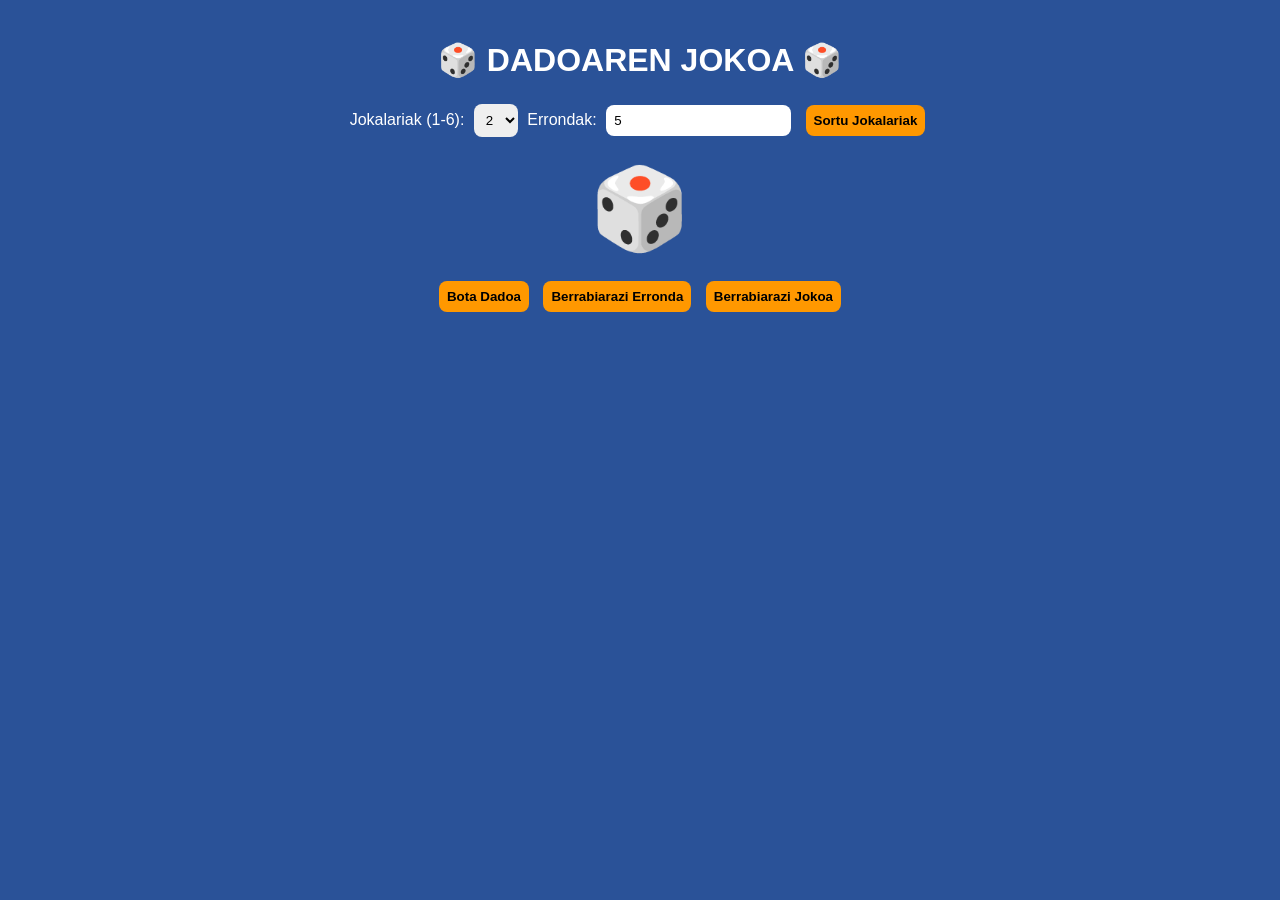
<file: game-hub/games/dado/index.html>
<!DOCTYPE html>
<html lang="es">

<head>
    <meta charset="UTF-8">
    <meta name="viewport" content="width=device-width, initial-scale=1.0">
    <title>Juego Profesional del Dado</title>
    <link rel="stylesheet" href="style.css">
    <link rel="manifest" href="manifest.json">
    <meta name="theme-color" content="#ff9800">

</head>

<body>

    <h1>🎲 DADOAREN JOKOA 🎲</h1>

    <div class="config">
        <label>Jokalariak (1-6):</label>
        <select id="numJugadores">
            <option value="1">1</option>
            <option value="2" selected>2</option>
            <option value="3">3</option>
            <option value="4">4</option>
            <option value="5">5</option>
            <option value="6">6</option>
        </select>

        <label>Errondak:</label>
        <input type="number" id="numRondas" min="1" value="5">

        <button onclick="crearJugadores()">Sortu Jokalariak</button>
    </div>

    <div id="jugadoresContainer"></div>

    <div class="dado-container">
        <div id="dado" class="dado">🎲</div>
    </div>

    <div class="botones">
        <button onclick="tirarDado()">Bota Dadoa</button>
        <button onclick="reiniciarRonda()">Berrabiarazi Erronda</button>
        <button onclick="reiniciarJuego()">Berrabiarazi Jokoa</button>
    </div>

    <h2 id="infoRonda"></h2>
    <div id="resultado"></div>
    <div id="tablaPuntos"></div>

    <script src="script.js"></script>
</body>

</html>
</file>
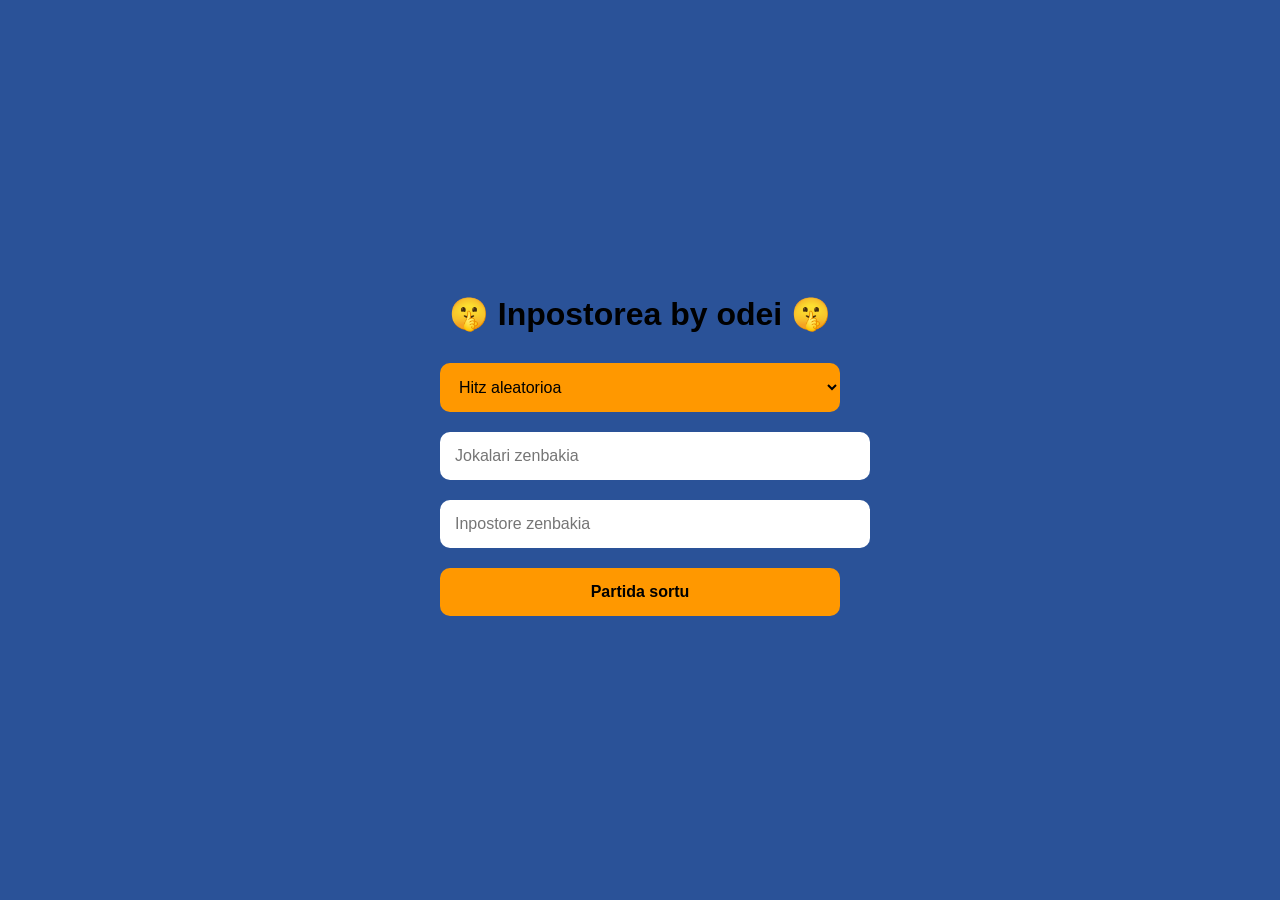
<file: game-hub/games/impostor/index.html>
<!DOCTYPE html>
<html lang="eus">

<head>
    <meta charset="UTF-8">
    <meta name="viewport" content="width=device-width, initial-scale=1.0">
    <title>Inpostorea by Odei</title>
    <link rel="stylesheet" href="style.css">
    <link rel="manifest" href="manifest.json">
    <meta name="theme-color" content="#3498db">
</head>
<script>
    if ("serviceWorker" in navigator) {
        navigator.serviceWorker.register("service-worker.js");
    }
</script>

<body>

    <div class="container">
        <h1>🤫 Inpostorea by odei 🤫</h1>

        <div id="config">

            <select id="modoPalabra">
                <option value="aleatoria">Hitz aleatorioa</option>
                <option value="manual">Jarri nire hitz propioa</option>
            </select>

            <input type="text" id="palabraManual" placeholder="Idatzi zure hitza" class="oculto">

            <input type="number" id="jokalari" placeholder="Jokalari zenbakia">
            <input type="number" id="inpostoreak" placeholder="Inpostore zenbakia">

            <button id="btnGenerar">Partida sortu</button>
        </div>

        <div id="juego" class="oculto">
            <h2>Jokalari <span id="numeroJugador"></span></h2>
            <button id="btnVerRol">Mantendu rol-a ikusteko</button>
            <div id="rol"></div>
            <button id="btnSiguiente">Hurrengo jokalria</button>
        </div>
    </div>

    <script src="script.js"></script>
</body>

</html>
</file>
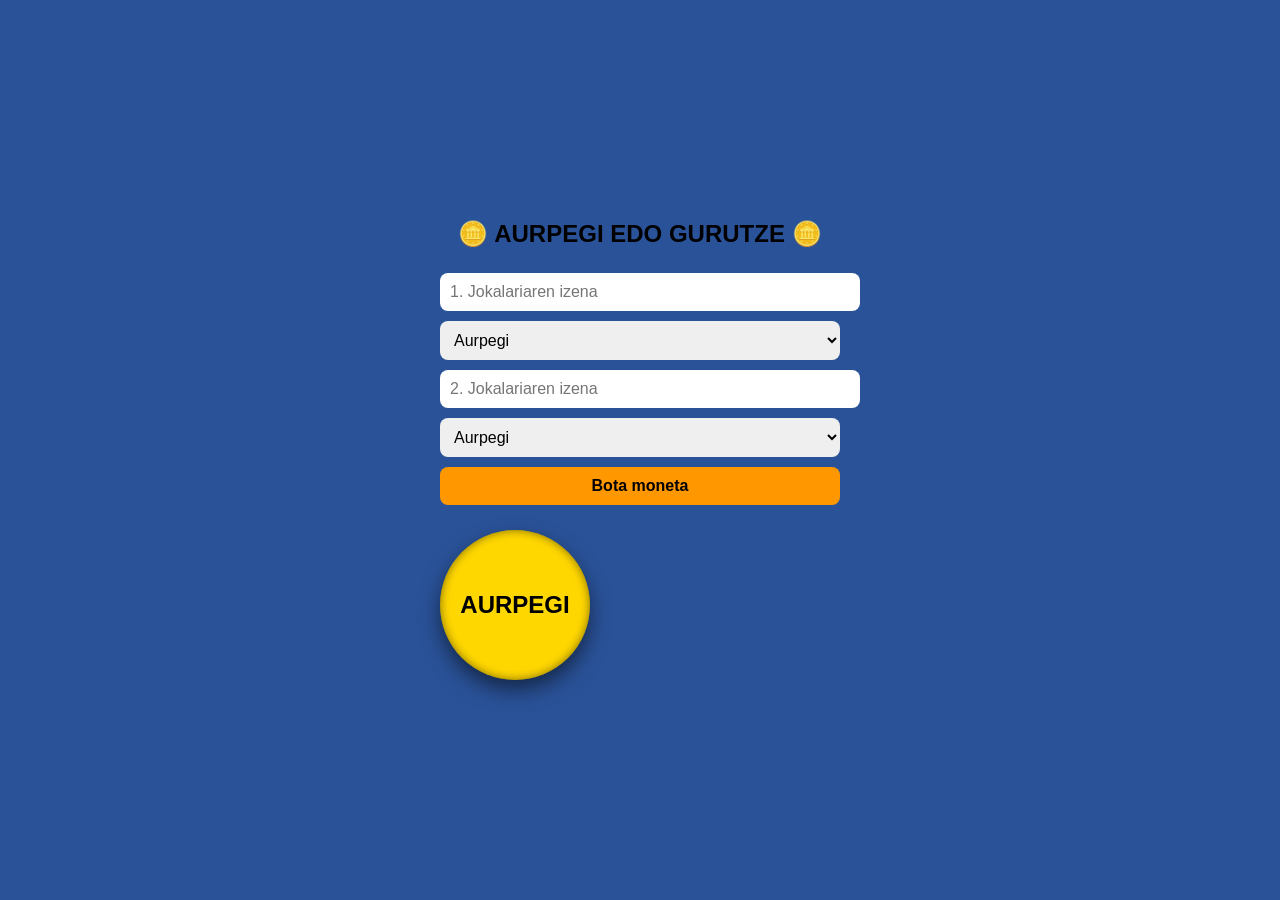
<file: game-hub/games/moneda/index.html>
<!DOCTYPE html>
<html lang="es">
<head>
    <meta charset="UTF-8">
    <title>Aurpegi edo Gurutze</title>
    <meta name="viewport" content="width=device-width, initial-scale=1.0">

    <link rel="stylesheet" href="style.css">
    
    <link rel="manifest" href="manifest.json">
</head>
<body>

<div class="container">

    <h2>🪙 AURPEGI EDO GURUTZE 🪙</h2>

    <input type="text" id="p1" placeholder="1. Jokalariaren izena">
    <select id="choice1">
        <option value="cara">Aurpegi</option>
        <option value="cruz">Gurutze</option>
    </select>

    <input type="text" id="p2" placeholder="2. Jokalariaren izena">
    <select id="choice2">
        <option value="cara">Aurpegi</option>
        <option value="cruz">Gurutze</option>
    </select>

    <button id="lanzarBtn">Bota moneta</button>

    <div class="coin-container">
        <div class="coin" id="coin">
            <div class="face cara">AURPEGI</div>
            <div class="face cruz">GURUTZE</div>
        </div>
    </div>

    <div class="result" id="resultado"></div>

</div>

<script src="script.js"></script>

</body>
</html>
</file>
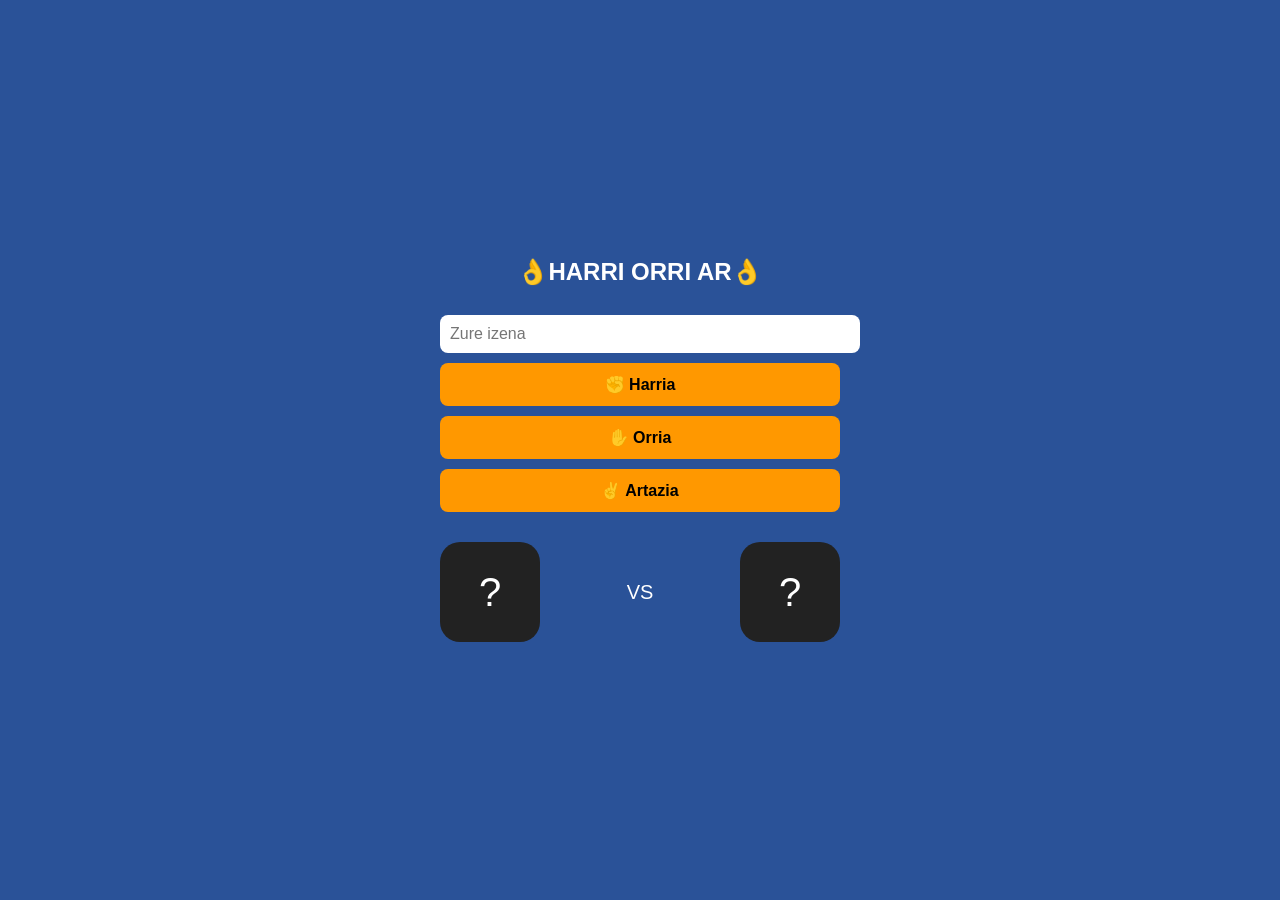
<file: game-hub/games/ppt/index.html>
<!DOCTYPE html>
<html lang="es">
<head>
    <meta charset="UTF-8">
    <title>Piedra Papel Tijera vs Máquina</title>
    <meta name="viewport" content="width=device-width, initial-scale=1.0">

    <link rel="stylesheet" href="style.css">
    <link rel="manifest" href="manifest.json">
</head>
<body>

<div class="container">

    <h2>👌HARRI ORRI AR👌</h2>

    <input type="text" id="playerName" placeholder="Zure izena">

    <div class="choices">
        <button class="choice" data-value="piedra">✊ Harria</button>
        <button class="choice" data-value="papel">✋ Orria</button>
        <button class="choice" data-value="tijera">✌️ Artazia</button>
    </div>

    <div class="arena">
        <div class="mano" id="manoJugador">?</div>
        <div class="vs">VS</div>
        <div class="mano" id="manoMaquina">?</div>
    </div>

    <div class="result" id="resultado"></div>

</div>

<script src="script.js"></script>

</body>
</html>
</file>
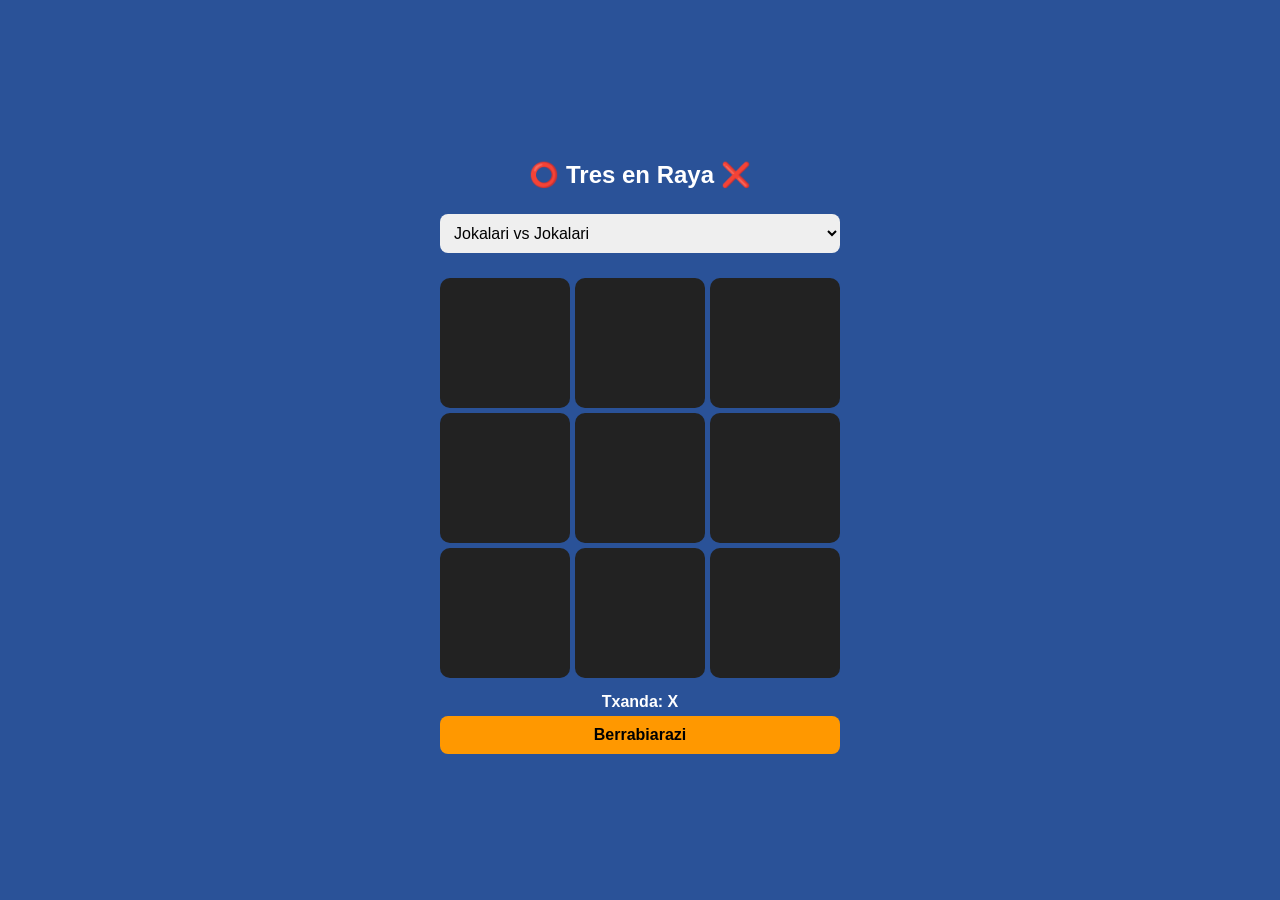
<file: game-hub/games/tres/index.html>
<!DOCTYPE html>
<html lang="es">
<head>
    <meta charset="UTF-8">
    <title>Tres en Raya</title>
    <meta name="viewport" content="width=device-width, initial-scale=1.0">

    <link rel="stylesheet" href="style.css">
    <link rel="manifest" href="manifest.json">
</head>
<body>

<div class="container">

    <h2>⭕ Tres en Raya ❌</h2>

    <select id="modo">
        <option value="pvp">Jokalari vs Jokalari</option>
        <option value="cpu">Jokalari vs Makina</option>
    </select>

    <div class="board" id="board"></div>

    <div class="status" id="status"></div>

    <button id="resetBtn">Berrabiarazi</button>

</div>

<script src="script.js"></script>
</body>
</html>
</file>
<file: game-hub/games/dado/style.css>
body {
    font-family: Arial, sans-serif;
    text-align: center;
    background: #2a5298;
    color: white;
    margin: 0;
    padding: 20px;
}

h1 {
    margin-bottom: 20px;
}

.config, .botones {
    margin: 15px 0;
}

input, select, button {
    padding: 8px;
    margin: 5px;
    border-radius: 8px;
    border: none;
}

button {
    cursor: pointer;
    background-color: #ff9800;
    font-weight: bold;
}

button:hover {
    background-color: #ffc107;
}

.jugador {
    margin: 10px;
}

.dado-container {
    margin: 20px 0;
}

.dado {
    font-size: 80px;
    transition: transform 0.5s ease;
}

.animar {
    transform: rotate(720deg) scale(1.3);
}

/* 📱 Versión móvil */
@media (max-width: 600px) {
    .dado {
        font-size: 60px;
    }

    input, select, button {
        width: 90%;
    }
}
</file>
<file: game-hub/games/impostor/style.css>
body {
    margin: 0;
    font-family: Arial, sans-serif;
    background: #2a5298;
    color: black;
    display: flex;
    justify-content: center;
    align-items: center;
    height: 100vh;
}

.container {
    width: 90%;
    max-width: 400px;
    text-align: center;
}

h1 {
    margin-bottom: 20px;
}

input, button {
    width: 100%;
    padding: 15px;
    margin: 10px 0;
    border-radius: 10px;
    border: none;
    font-size: 16px;
}

input {
    background-color: white;
    color: black;
}

button {
    background-color: #ff9800;
    color: black;
    font-weight: bold;
    cursor: pointer;
}

button:active {
    transform: scale(0.98);
}

#rol {
    font-size: 28px;
    margin: 20px 0;
    min-height: 40px;
    color: #ee00c6;
}

.oculto {
    display: none;
}

select {
    width: 100%;
    padding: 15px;
    margin: 10px 0;
    border-radius: 10px;
    border: none;
    font-size: 16px;
    background-color: #ff9800;
    color: black;
}
</file>
<file: game-hub/games/moneda/style.css>
body{
    margin:0;
    font-family:Arial, sans-serif;
    background:#2a5298;
    color:black;
    display:flex;
    justify-content:center;
    align-items:center;
    min-height:100vh;
    text-align:center;
}

.container{
    max-width:400px;
    width:90%;
}

input, select, button{
    width:100%;
    padding:10px;
    margin:5px 0;
    border-radius:8px;
    border:none;
    font-size:16px;
}

button{
    background:#ff9800;
    font-weight:bold;
    cursor:pointer;
}

button:hover{
    opacity:0.9;
}

.coin-container{
    perspective:1000px;
    margin-top:20px;
}

.coin{
    width:150px;
    height:150px;
    position:relative;
    transform-style:preserve-3d;
    transition:transform 2.5s cubic-bezier(.17,.67,.83,.67);
}

.face{
    position:absolute;
    width:100%;
    height:100%;
    border-radius:50%;
    display:flex;
    justify-content:center;
    align-items:center;
    font-size:24px;
    font-weight:bold;
    backface-visibility:hidden;
    box-shadow: inset 0 0 10px rgba(0,0,0,0.5),
                0 10px 20px rgba(0,0,0,0.5);
}

.cara{
    background: radial-gradient(circle at 30% 30%, #ffd700, #c9a000);
}

.cruz{
    background: radial-gradient(circle at 30% 30%, #e0e0e0, #888);
    transform:rotateY(180deg);
}

.face{
    position:absolute;
    width:100%;
    height:100%;
    border-radius:50%;
    display:flex;
    justify-content:center;
    align-items:center;
    font-size:24px;
    font-weight:bold;
    backface-visibility:hidden;
}

.cara{
    background:gold;
}

.cruz{
    background:silver;
    transform:rotateY(180deg);
}

.result{
    margin-top:20px;
    font-size:18px;
    font-weight:bold;
}
</file>
<file: game-hub/games/ppt/style.css>
body{
    margin:0;
    font-family:Arial, sans-serif;
    background:#2a5298;
    color:white;
    display:flex;
    justify-content:center;
    align-items:center;
    min-height:100vh;
    text-align:center;
}

.container{
    max-width:400px;
    width:90%;
}

input{
    width:100%;
    padding:10px;
    margin:10px 0;
    border-radius:8px;
    border:none;
    font-size:16px;
}

.choices{
    display:flex;
    flex-direction:column;
    gap:10px;
}

.choice{
    padding:12px;
    font-size:16px;
    border:none;
    border-radius:8px;
    cursor:pointer;
    background:#ff9800;
    font-weight:bold;
}

.choice:hover{
    opacity:0.9;
}

.arena{
    display:flex;
    justify-content:space-between;
    align-items:center;
    margin-top:30px;
}

.mano{
    width:100px;
    height:100px;
    background:#222;
    border-radius:20px;
    display:flex;
    justify-content:center;
    align-items:center;
    font-size:40px;
    transition:transform 0.5s ease;
}

.vs{
    font-size:20px;
}

.result{
    margin-top:20px;
    font-size:18px;
    font-weight:bold;
}
</file>
<file: game-hub/games/tres/style.css>
body{
    margin:0;
    font-family:Arial, sans-serif;
    background:#2a5298;
    color:white;
    display:flex;
    justify-content:center;
    align-items:center;
    min-height:100vh;
    text-align:center;
}

.container{
    max-width:400px;
    width:90%;
}

input, select, button{
    width:100%;
    padding:10px;
    margin:5px 0;
    border-radius:8px;
    border:none;
    font-size:16px;
}

button{
    background:#ff9800;
    font-weight:bold;
    cursor:pointer;
}

.board{
    display:grid;
    grid-template-columns:repeat(3, 1fr);
    gap:5px;
    margin-top:20px;
}

.cell{
    width:100%;
    aspect-ratio:1/1;
    background:#222;
    display:flex;
    justify-content:center;
    align-items:center;
    font-size:40px;
    cursor:pointer;
    border-radius:10px;
    transition:transform 0.2s ease, background 0.2s ease;
}

.cell:hover{
    background:#333;
    transform:scale(1.05);
}

.status{
    margin-top:15px;
    font-weight:bold;
}
</file>
